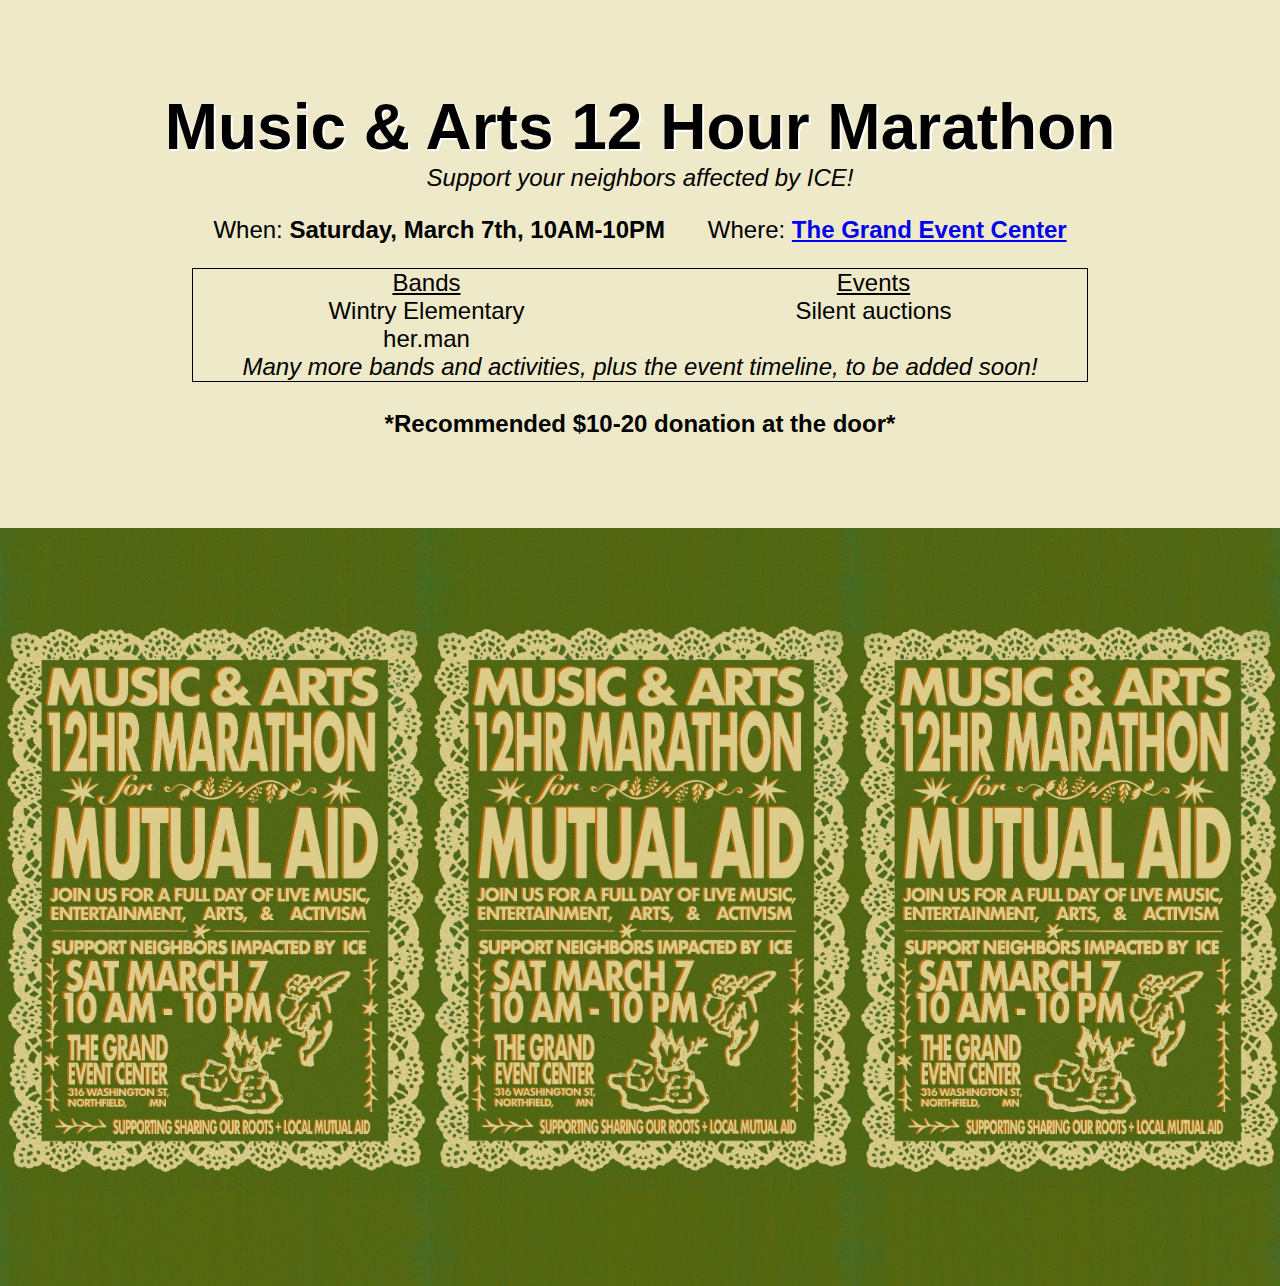
<file: index.html>
<!-- If ur a fed FUCK OFF -->


<!doctype html>
<head>
    <meta name="viewport" content="width=device-width, initial-scale=1.0">
	<style>
        body, window {
            margin: 0;
            padding: 0;

            overflow-x: hidden;
            background-color: #EEE9C8;
        }
        p, span, div, h1, h2, h3, h4 {
            font-family:'Gill Sans', 'Gill Sans MT', Calibri, 'Trebuchet MS', sans-serif;
            font-size: 1.5rem;
        }

        .bold {
            font-weight: bold;
        }

        .i {
            font-style: italic;
        }

        .underline {
            text-decoration: underline;
        }

        .col {
            display: flex;
            flex-direction: column;
        }

        .big {
            font-size: 4rem;
        }

        .styled {
            text-shadow: 2px 2px 0px white;
        }

        .info {
            display: flex;
            flex-direction: column;
            justify-content: center;
            text-align: center;

            
            margin-top: 10vh;
            margin-bottom: 10vh;
            width: 100%;
            /*background-image: linear-gradient(to bottom, black, white);*/
        }
        .info-body {
            margin-left: 15vw;
            margin-right: 15vw;
        }
        
        .when-where {
            display: flex;
            flex-direction: row;
            justify-content: space-around;
            align-items: center;
        }

        .lists {
            display: flex;
            flex-direction: row;
            justify-content: space-around;
        }

        .border {
            
            border: 1px solid black;
        }

        .poster {
            background-image: url("media/poster.jpeg");
            background-repeat: no-repeat;
            background-size: cover;

            width: 33.33%;
            aspect-ratio: 1126 / 2000;
        }

        .desktop { display: flex; }
        .mobile { display: none; }
        .row { display: flex; flex-direction: row; }

        @media (max-width: 560px) {
            p, span, div, h1, h2, h3, h4 {
                font-family:'Gill Sans', 'Gill Sans MT', Calibri, 'Trebuchet MS', sans-serif;
                font-size: 1rem;
            }

            .info {
                margin-top: 10vh;
            }

            .big {
                font-size: 4rem;
            }

            .poster {
                background-image: url("media/poster.jpeg");
                background-repeat: no-repeat;
                background-size: cover;

                width: 100%;
                aspect-ratio: 1126 / 2000;
            }

            .desktop { display: none; }
            .mobile { display: flex; }


        }
	</style>
</head>
<body>
	<div class="info">
        <span class="big bold styled">Music & Arts 12 Hour Marathon</span>
        <div class="info-body"><span class="i">Support your neighbors affected by ICE!</span>
        <div class="when-where">
            <p>When: <span class="bold">Saturday, March 7th, 10AM-10PM</span></p>
            <p>Where: <span class="bold"><a href="https://maps.app.goo.gl/R4sFcDaWx3eFqUci6">The Grand Event Center</a></span></p>
        </div>
        <div class="border"><div class="lists">
            <div class="col">
                <span class="underline">Bands</span>
                <span>Wintry Elementary</span>
                <span>her.man</span>
            </div>
            <div class="col">
                <span class="underline">Events</span>
                <span>Silent auctions</span>
            </div>
        </div>
        <span class="i">Many more bands and activities, plus the event timeline, to be added soon!</span></div>
        <br><span class="bold">*Recommended $10-20 donation at the door*</span>
    </div></div>
    <div class="desktop row"><div class="poster"></div><div class="poster"></div><div class="poster"></div></div>
    <div class="mobile"><div class="poster"></div>
</body>





</html>
</file>
